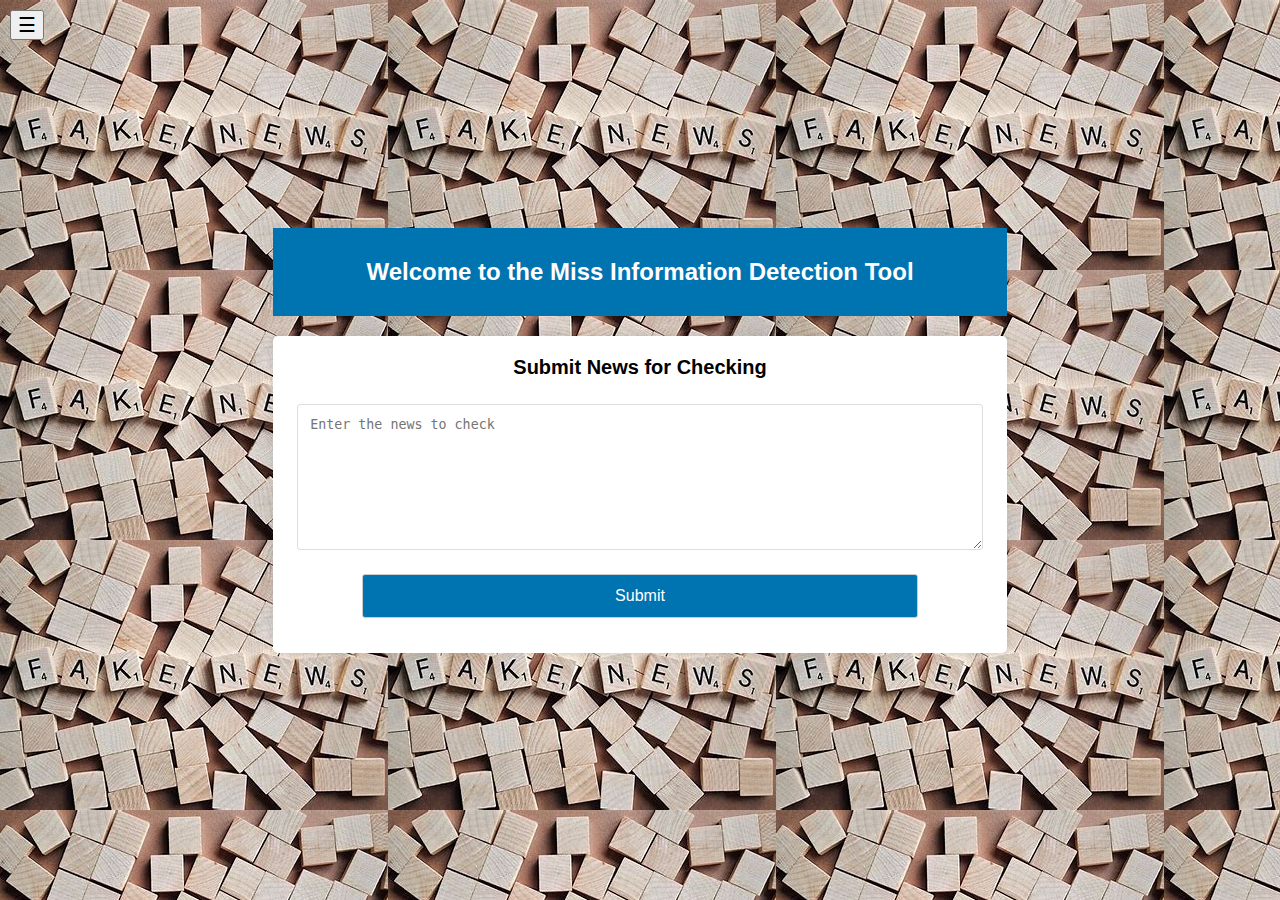
<file: login page/index.html>
<!DOCTYPE html>
<html lang="en">

<head>
    <meta charset="UTF-8">
    <meta name="viewport" content="width=device-width, initial-scale=1.0">
    <link rel="stylesheet" type="text/css" href="style.css">
    <title>Document</title>
    <style>
        body {
            background-image: url('background.jpeg');
             /* background-repeat:no-repeat;
            background-size: cover; */
        }
    </style>
</head>

<body>
    <div class="sidebar">
        <button  class="close-button" onclick="closeSidebar()">&times;</button>
        <ul class="nav-links">
            <li><a href="index.html">Home</a></li>
            <li><a href="new_page.html">News</a></li>
            <li><a href="#">About</a></li>
            <li><a href="#">Services</a></li>
            <li><a href="#">Contact</a></li>
        </ul>
    </div>
    <div class="content">
        <button class="open-button" onclick="openSidebar()">&#9776;</button>
         <div class="index_page">
        <div class="header">
            <!-- <img src="" alt="Miss Information Detection Tool Logo"> -->
            <h2>Welcome to the Miss Information Detection Tool</h2>
        </div>

        <div class="content-container">
            <div class="submission-box">
                <h3>Submit News for Checking</h3>
                <form  method="POST">
                    <textarea name="news" id="news" rows="8" placeholder="Enter the news to check"></textarea>
                    <div class="input-group">
                        <input type="submit" class="sb" value="Submit">
                    </div>
                </form>
            </div>
        </div>
    </div>
    </div>
   
</body>
<script>
  function openSidebar() {
    document.querySelector(".sidebar").style.width = "12rem";
    document.querySelector(".open-button").style.visibility = "hidden";
}

function closeSidebar() {
    document.querySelector(".sidebar").style.width = "0";
    document.querySelector(".open-button").style.visibility = "visible";
}

</script>

</html>
</file>
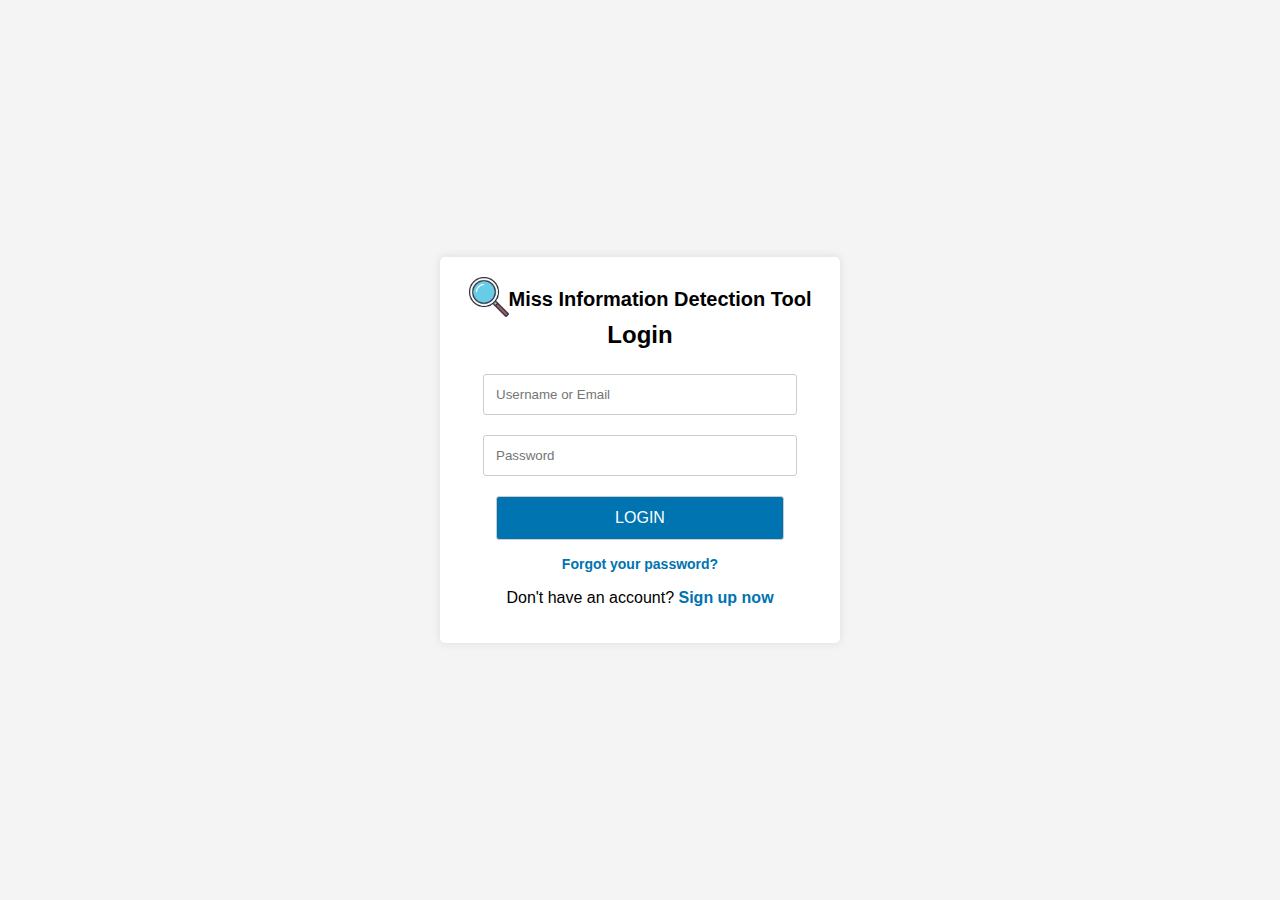
<file: login page/login.html>
<!DOCTYPE html>
<html lang="en">

<head>
    <meta charset="UTF-8">
    <meta name="viewport" content="width=device-width, initial-scale=1.0">
    <link rel="stylesheet" type="text/css" href="style.css">
    <title>Miss Information Detection Tool</title>
</head>

<body>
    <div class="login-container">
        <div class="img-data">
            <div >
                <img src="searching-icon.png" alt="">
            </div>
            <b style="font-size: 20px;">Miss Information Detection Tool</b>
        </div>
        <h2>Login </h2>
        <div method="post">
            <div class="input-group">
                <input type="text" id="username" name="username" placeholder="Username or Email" required>
            </div>
            <div class="input-group">
                <input type="password" id="password" name="password" placeholder="Password" required>
            </div>
            <div class="input-group">
                <input type="submit" value="LOGIN" onclick="homePage()">
            </div>
            <div class="forgot-password">
                <a href="#">Forgot your password?</a>
            </div>
            <p>Don't have an account? <a href="singUp.html">Sign up now</a></p>
            </form>
        </div>
        <script>
            function homePage() {
                location.replace("http://127.0.0.1:5500/index.html")
            }
        </script>
        
</body>

</html>
</file>
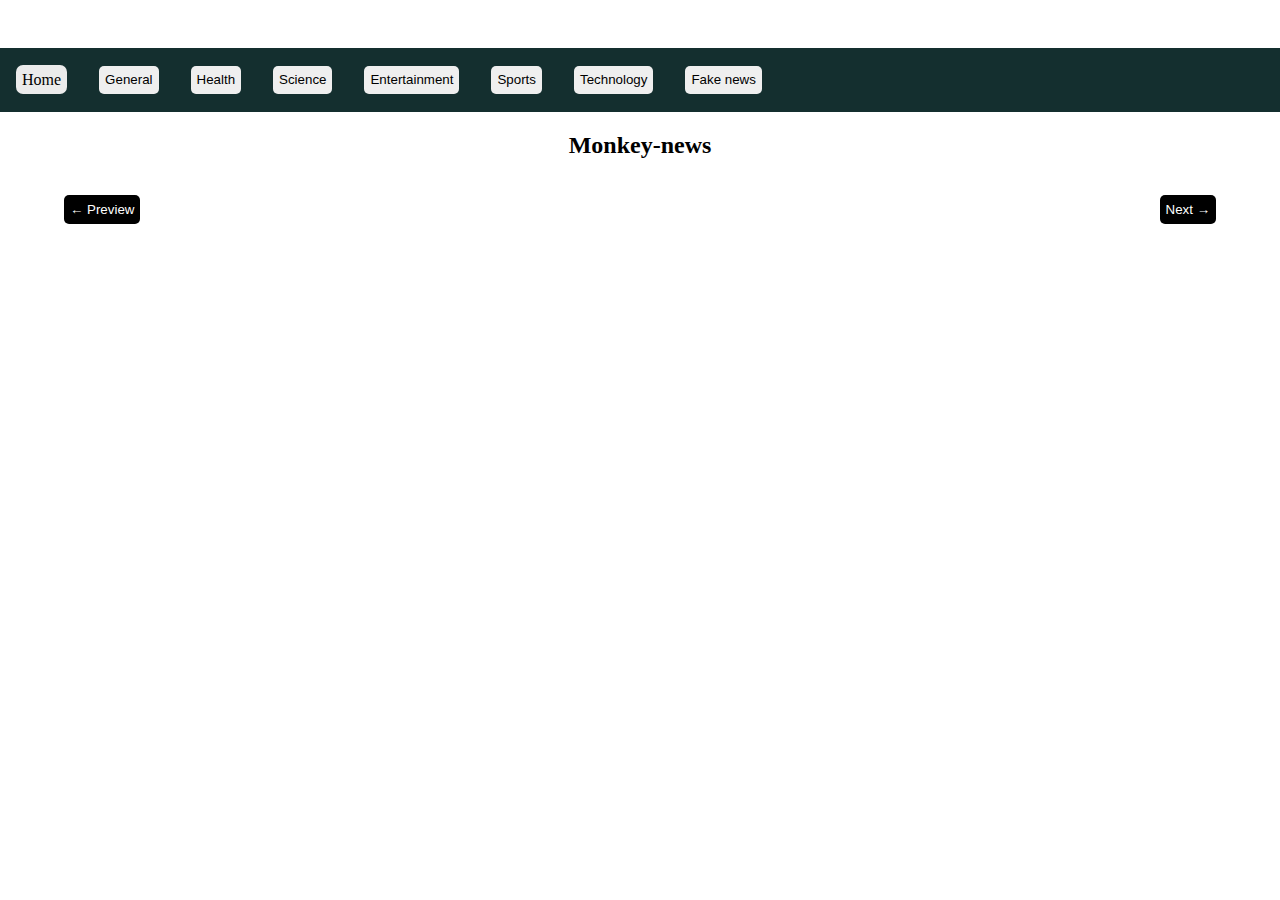
<file: login page/new_page.html>
<!DOCTYPE html>
<html lang="en">

<head>
  <meta charset="UTF-8" />
  <meta name="viewport" content="width=device-width, initial-scale=1.0" />
  <title>Globle News</title>
  <!-- <link rel="stylesheet" type="text/css" href="style.css"> -->
  <style>
     body {
    width: vw;
    height: vh;
    margin: 0px;
    padding: 0px;
    background-color: white;
    background-size: cover;
    background-repeat: no-repeat;
  } 
 header {
    background-color: rgb(20, 47, 47);
    width: 100%;
    position: sticky;
    position: -webkit-sticky;
    top: 0px;
    left: 0px;
    margin-top: 3rem;
    z-index: 1;
  }

  header span {
    display: none;
  }

  .navbar {
    display: flex;
    flex-wrap: wrap;
    align-items: center;
    gap: 1rem;
    height: 4rem;
  }

  .home{
    text-decoration: none;
    background-color: #ebebeb;
    color: black;
    padding: 6px;
    border-radius: 7px;
    font-style:bold;
  }

  .navbar li {
    list-style: none;
    margin-left: 1rem;
  }

  .navbar li button,
  input,
  button {
    font-family: 'Franklin Gothic Medium', 'Arial Narrow', Arial, sans-serif;
    border: none;
    outline: none;
    height: 1.8rem;
    border-radius: 5px;
    cursor: pointer;
  }

  li button:hover {
    background-color: #c2bbbb;
  }

  input[type="search"] {
    text-align: center;
  }

  input[type="search"]::placeholder {
    text-align: center;
    color: green;
  }

  input[type="search"],
  button[type="button"] {
    position: relative;
    left: 24rem;
  }

  .navbar .ancer {
    font-family: 'Franklin Gothic Medium', 'Arial Narrow', Arial, sans-serif;
    font-size: smaller;
    height: 1rem;
    width: 6rem;
    padding: 0.5rem;
    background-color: white;
    border-radius: 5px;
    text-align: center;
  }

  .navbar .ancer:hover {
    background-color: #c2bbbb;
  }

  .navbar .ancer a {
    text-decoration: none;
    color: black;
    cursor: pointer;
    background-color: white;
    text-align: center;
  }

  .navbar .ancer a:hover {
    background-color: #c2bbbb;
  }

  h2 {
    text-align: center;

  }

  .container {
    width: 100%;
    margin: auto;
    display: flex;
    flex-wrap: wrap;
    justify-content: center;
    overflow-y: auto;
  }

  .card {
    margin-top: 0.3rem;
    margin: 10px;
    width: 22rem;
    height:25rem;
    border-radius: 10px;
    background-color: #ebebeb;
    box-shadow: 3px 3px 4px 2px rgb(22 21 21 / 70%);
  }

  .card-img-top {
    width: 100%;
    height:33%;
    border-radius: 1rem;
  }

  .card-author {
    color: green;
    margin-top: 0rem;
    margin-left: 0.3rem;
  }

  .card-title {
    margin-top: 0rem;
    margin-left: 0.1rem;
    font-size: large;

  }

  .card-text {
    text-align: justify;
    padding: 0.2rem;
  }

  .date {
    margin: 0.3rem;
    color: green;
  }

  .btn {
    margin: 1rem;
  }

  .button {
    text-decoration: none;
    border: 1px solid black;
    padding: 0.3rem;
    text-align: center;
    background-color: blue;
    color: white;
    border-radius: 5px;
  }

  .bth:hover {
    background-color: green;
  }

  .view {
    display: inline;
  }

  #preview,
  #nextview {
    background-color: black;
    color: white;
    margin-top: 1rem;
    margin-bottom: 1rem;
    cursor: pointer;
  }

  #preview {
    float: left;
    margin-left: 4rem;
  }

  #nextview {
    float: right;
    margin-right: 4rem;
  }

  #preview:hover,
  #nextview:hover {
    background-color: rgb(60, 59, 58);
  }

  @media screen and (min-width: 100px) and (max-width: 1224px) {
    header {
      background-color: black;
      overflow: hidden;
    }

    header span {
      display: inline;
      color: white;
      position: relative;
      font-size: 26px;
      top: 1.5rem;
      left: 1.5rem;
    }

    .navbar {
      position: relative;
      top: 4rem;
      display: block;
      transition: height 1s ease-in-out;
    }

    .navbar li button {
      width: 10rem;
      margin: 10px;
    }

    input[type="search"] {
      border: 2px solid black;
      outline: auto;
      width: 90%;
      margin-left: 0.6rem;
    }

    button[type="button"] {
      width: 10rem;
      border: 1px solid black;
    }

    input[type="search"],
    button[type="button"] {
      position: relative;
      left: 0rem;
    }

    header:hover>.navbar {
      height: 35rem;
    }

    .navbar .ancer {
      margin-left: 1.8rem;
      width: 9rem;
      margin-bottom: 1rem;
      margin-top: 0.6rem;
    }
  }

  @media screen and (min-width:800px) and (max-width:1280px) {

    input[type="search"],
    button[type="button"] {
      position: relative;
      left: 3rem;
    }
  }

  @media screen and (min-width:900px) and (max-width:1368px) {

    input[type="search"],
    button[type="button"] {
      position: relative;
      left: 0rem;
      font-size: 15px;
      color: black;
    }
  }


  </style>
</head>

    <header>
      <span>Menu</span>
      <nav class="navbar">
        <li><a class="home" href="index.html">Home</a></li>
        <li><button onclick="fetchData('general')">General</button></li>
        <li><button onclick="newsCategory('health')">Health</button></li>
        <li><button onclick="newsCategory('science')">Science</button></li>
        <li><button onclick="newsCategory('entertainment')"> Entertainment</button></li>
        <li><button onclick="newsCategory('sports')">Sports</button></li>
        <li><button onclick="newsCategory('technology')">Technology</button></li>
        <li><button onclick="fake_new()">Fake news</button></li>
      </nav>
    </header>
    
    <h2 id="heading">Monkey-news</h2>
    <div class="container" style="overflow: auto;" id="containerid">
    </div>
    <div class="view">
      <button id="preview" onclick="preView()">&#8592; Preview</button>
      <button id="nextview" onclick="nextView()">Next &#8594;</button>
    </div>

     

<body>

</body>
<script>
  let page = 1;
  let pagesize = 8;
  const fetchData = async (page = 1, pagesize = 8, category = 'general') => {
    let fetchObj = []
    let newdata = []
    const api_key = '0368a4710740472bb89061c8e3a48fc0';
    const url = `https://newsapi.org/v2/top-headlines?country=us&category=${category}&apiKey=${api_key}&page=${page}&pagesize=${pagesize}`
    let data = await fetch(url)
    let parse = await data.json()
    for (let item in parse) {
      newdata = parse[item]
    }
    newdata.map((element) => {
      fetchObj += `
    <div class="card" style="width:14rem; margin:20px;">
       <img src=${!element.urlToImage ? 'https://www.computerhope.com/cdn/big/computer.jpg' : element.urlToImage} class="card-img-top" alt="...">
       <div class="card-body" style=${document.body.background === 'rgb(89, 85, 85)' ? 'color:white' : 'color:black'}>
         <h5 class="card-title">${element.title.slice(0, 20)}</h5>
         <p class="card-author style='color:green'"><b>Author : ${!element.author ? 'Mohd Sufiyan' : element.author.slice(0, 25)}</b></p>
         <p class="card-text">${!element.description ? 'The Washington Department of Health says three people have died after becoming infected with listeria bacteria found in milkshakes at a Tacoma restaurant.' : element.description.slice(0, 100)}</p>
         <div class='date'> publishedAt : ${!element.publishedAt ? Date.now() : element.publishedAt}</div>
         <div class="btn"> <a href="${element.url}" class="button">Know more</a></div>

       </div>
     </div>
    `
    })
    let container = document.getElementsByClassName('container')[0]
    container.innerHTML = fetchObj
  }
   fetchData()

  const nextView = async () => {
    page += 1;
    await fetchData(page)
  }
  const preView = async () => {
    if (page < 1) {
      alert('Dont press again ')
    }
    else {
      page -= 1;
     await fetchData(page)
    }
  }

  const capitalize = (word) => {
    return word.charAt(0).toUpperCase() + word.slice(1, word.length)
  }

  const newsCategory = async (category) => {
    await fetchData(page, pagesize, category)
    document.getElementById('heading').innerHTML = " Globle-News according to " + capitalize(category)
  }

  let switchmode = document.getElementById('switch')
  const mode = () => {
    let body = document.body.style
    if (body.background === 'white') {
      body.background = 'rgb(89, 85, 85)'
      body.color = 'white'
      switchmode.innerHTML = " Light mode"
    }
    else {
      body.background = 'white'
      body.color = 'black'
      switchmode.innerHTML = " Dark mode"
    }
  }
  switchmode.onclick = mode
  
  function openSidebar() {
    document.querySelector(".sidebar").style.width = "12rem";
    document.querySelector(".open-button").style.visibility = "hidden";
}

function closeSidebar() {
    document.querySelector(".sidebar").style.width = "0";
    document.querySelector(".open-button").style.visibility = "visible";
}
</script>

</html>
</file>
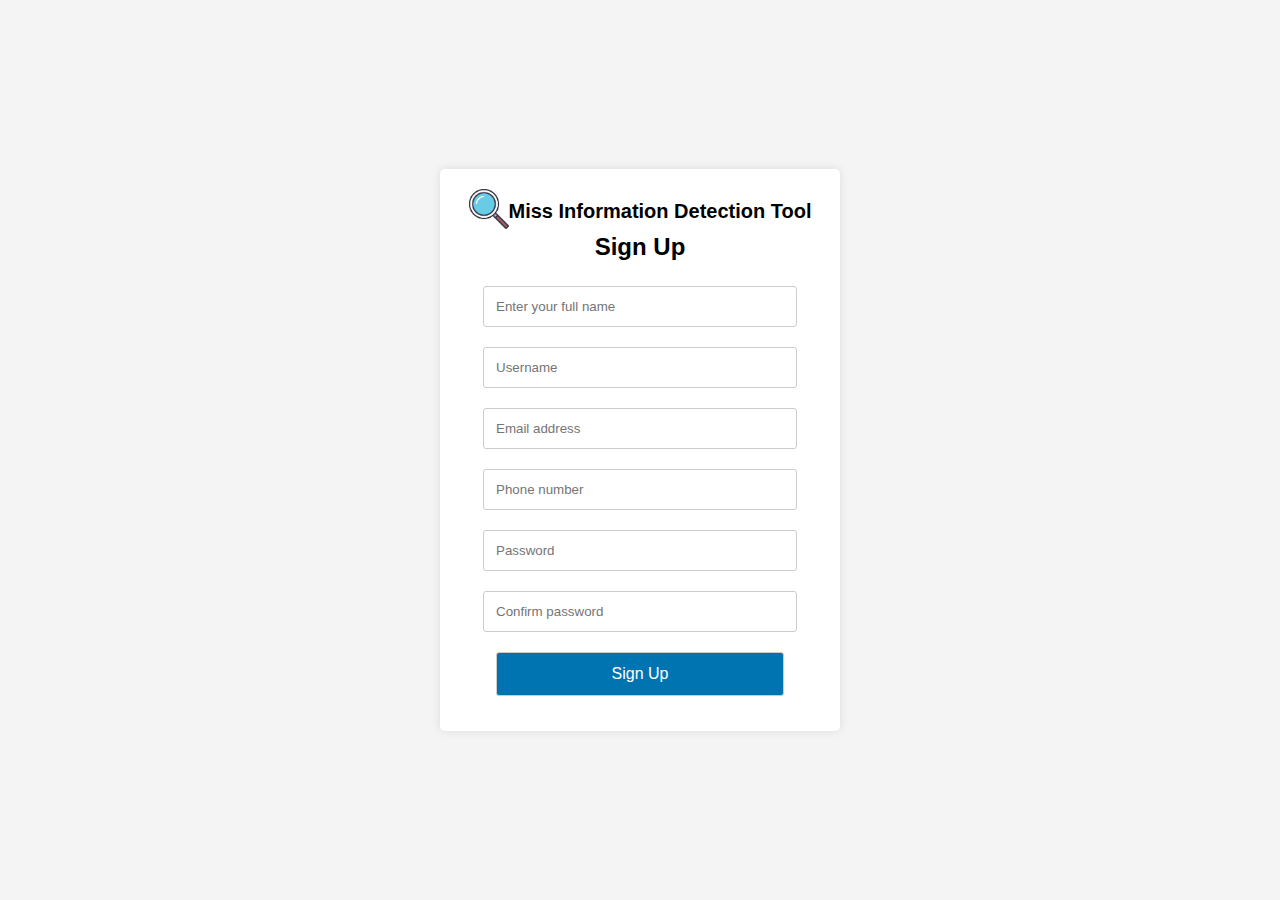
<file: login page/singUp.html>
<!DOCTYPE html>
<html>
<head>
    <title>Sign Up</title>
    <link rel="stylesheet" type="text/css" href="style.css">
</head>
<body>
    <div class="signup-container">
        <div class="img-data" >
            <div>
                <img src="searching-icon.png" alt="">
            </div>
            <b style="font-size: 20px;">Miss Information Detection Tool</b>
        </div>
        <h2>Sign Up</h2>
        <form action="register.php" method="POST">
            <div class="input-group">
                <input type="text" id="fullname" name="fullname" placeholder="Enter your full name" required>
            </div>
            <div class="input-group">
                <input type="text" id="username" name="username" placeholder="Username" required>
            </div>
            <div class="input-group">
                <input type="email" id="email" name="email" placeholder="Email address" required>
            </div>
            <div class="input-group">
                <input type="tel" id="phone" name="phone" placeholder="Phone number" required>
            </div>
            <div class="input-group">
                <input type="password" id="password" name="password" placeholder="Password" required>
            </div>
            <div class="input-group">
                <input type="password" id="confirm_password" name="confirm_password" placeholder="Confirm password" required>
            </div>
            <div class="input-group">
                <input type="submit" value="Sign Up" onclick="homePage()">
            </div>
        </form>
    </div>

    <script>
        function homePage() {
            location.replace("http://127.0.0.1:5500/index.html")
        }
    </script>
</body>
</html>
</file>
<file: login page/style.css>
body {
    font-family: Arial, sans-serif;
    background-color: #f3f2ef;
    margin: 0;
    padding: 0;
    display: flex;
    justify-content: center;
    align-items: center;
    height: 100vh;
}

/* body {
    width: vw;
    height: vh;
    margin: 0px;
    padding: 0px;
    background-color: white;
    background-size: cover;
    background-repeat: no-repeat;
  } */

/* body {
    font-family: Arial, sans-serif;
    margin: 0;
    padding: 0;
    display: flex;
    height: 100vh;
    overflow:hidden;
} */

.sidebar {
    height: 100%;
    width: 0;
    position: fixed;
    top: 0;
    left: 0;
    background-color:#e7dddd;

    color:black;
    overflow-x: hidden;
    transition:all 0.3s ease-in-out;
    z-index: 1;
}

.close-button {
    position: relative;
    top:0;
    left: 80%;
    margin-top:2px;
    background-color: transparent;
    color:black;
    border-radius: 10%;
    font-size: 20px;
    cursor: pointer;
}

.nav-links {
    list-style: none;
    padding: 1rem;
    margin-left: 0.4rem;
    
}

.nav-links li {
    margin: 15px;
}

.nav-links a {
    text-decoration: none;
    color:black;
    font-size: 18px;
}

.content {
    flex: 1;
    padding: 20px;
    overflow-y: auto;  
}

.open-button {
    position: fixed;
    left: 10px;
    top: 10px;
    font-size: 20px;
    cursor: pointer;
    z-index: 2;
}


.login-container {
    width: 360px;
    text-align: center;
    padding: 20px;
    background-color: #fff;
    border-radius: 5px;
    box-shadow: 0 0 10px rgba(0, 0, 0, 0.1);
}
.img-data{
    display: flex;
    justify-content: center;
    align-items: center;
}

img {
    width:40px;
}

h2 {
    font-size: 24px;
    margin: 0 0 20px;
}

.input-group {
    margin: 10px 0;
}

.input-group input {
    width: 80%;
    padding: 12px;
    margin: 5px 0;
    border: 1px solid #ddd;
    border-radius: 3px;
    
}

.input-group input[type="submit"] {
    background-color: #0073b1;
    color: #fff;
    cursor: pointer;
    font-size: 16px;
}

.input-group input[type="submit"]:hover {
    background-color: #005c99;
}

.forgot-password a {
    text-decoration: none;
    color: #0073b1;
    font-weight: 600;
    font-size: 14px;
}

p a {
    text-decoration: none;
    color: #0073b1;
    font-weight: 600;
    font-size: 16px;
}

/* ... Your existing CSS styles ... */

.index_page
{
    display: flex;
    flex-direction: column;
    width:80%;
    margin: auto;
}
.header {
    width:70%;
    margin: auto;
    text-align: center;
    background-color: #0073b1;
    padding: 20px;
    color: #fff;
}

.header img {
    width: 100px;
}

.header h2 {
    font-size: 24px;
    margin: 10px 0;
}

.content-container {
    width: 70%;
    margin: 20px auto;
    text-align: center;
    padding: 20px;
    background-color: #fff;
    border-radius: 5px;
    box-shadow: 0 0 10px rgba(0, 0, 0, 0.1);
}

.submission-box h3 {
    font-size: 20px;
    margin: 0 0 20px;
}

.submission-box textarea {
    width: 95%;
    padding: 12px;
    margin: 5px 0;
    border: 1px solid #ddd;
    border-radius: 3px;
}

.submission-box input[type="submit"] {
    background-color: #0073b1;
    color: #fff;
    cursor: pointer;
    font-size: 16px;
}

.submission-box input[type="submit"]:hover {
    background-color: #005c99;
}


body {
    font-family: Arial, sans-serif;
    background-color: #f4f4f4;
    margin: 0;
    padding: 0;
    display: flex;
    justify-content: center;
    align-items: center;
    height: 100vh;
}

.signup-container {
    width: 360px;
    text-align: center;
    padding: 20px;
    background-color: #fff;
    border-radius: 5px;
    box-shadow: 0 0 10px rgba(0, 0, 0, 0.1);
}

h2 {
    font-size: 24px;
    margin: 0 0 20px;
}

.input-group {
    margin: 10px 0;
}

.input-group label {
    display: block;
}

.input-group input {
    width: 80%;
    padding: 12px;
    margin: 5px 0;
    border: 1px solid #ccc;
    border-radius: 3px;
}

.input-group input[type="submit"] {
    background-color: #0073b1;
    color: #fff;
    cursor: pointer;
    font-size: 16px;
}

.input-group input[type="submit"]:hover {
    background-color: #005c99;
}

/* news page */
</file>
